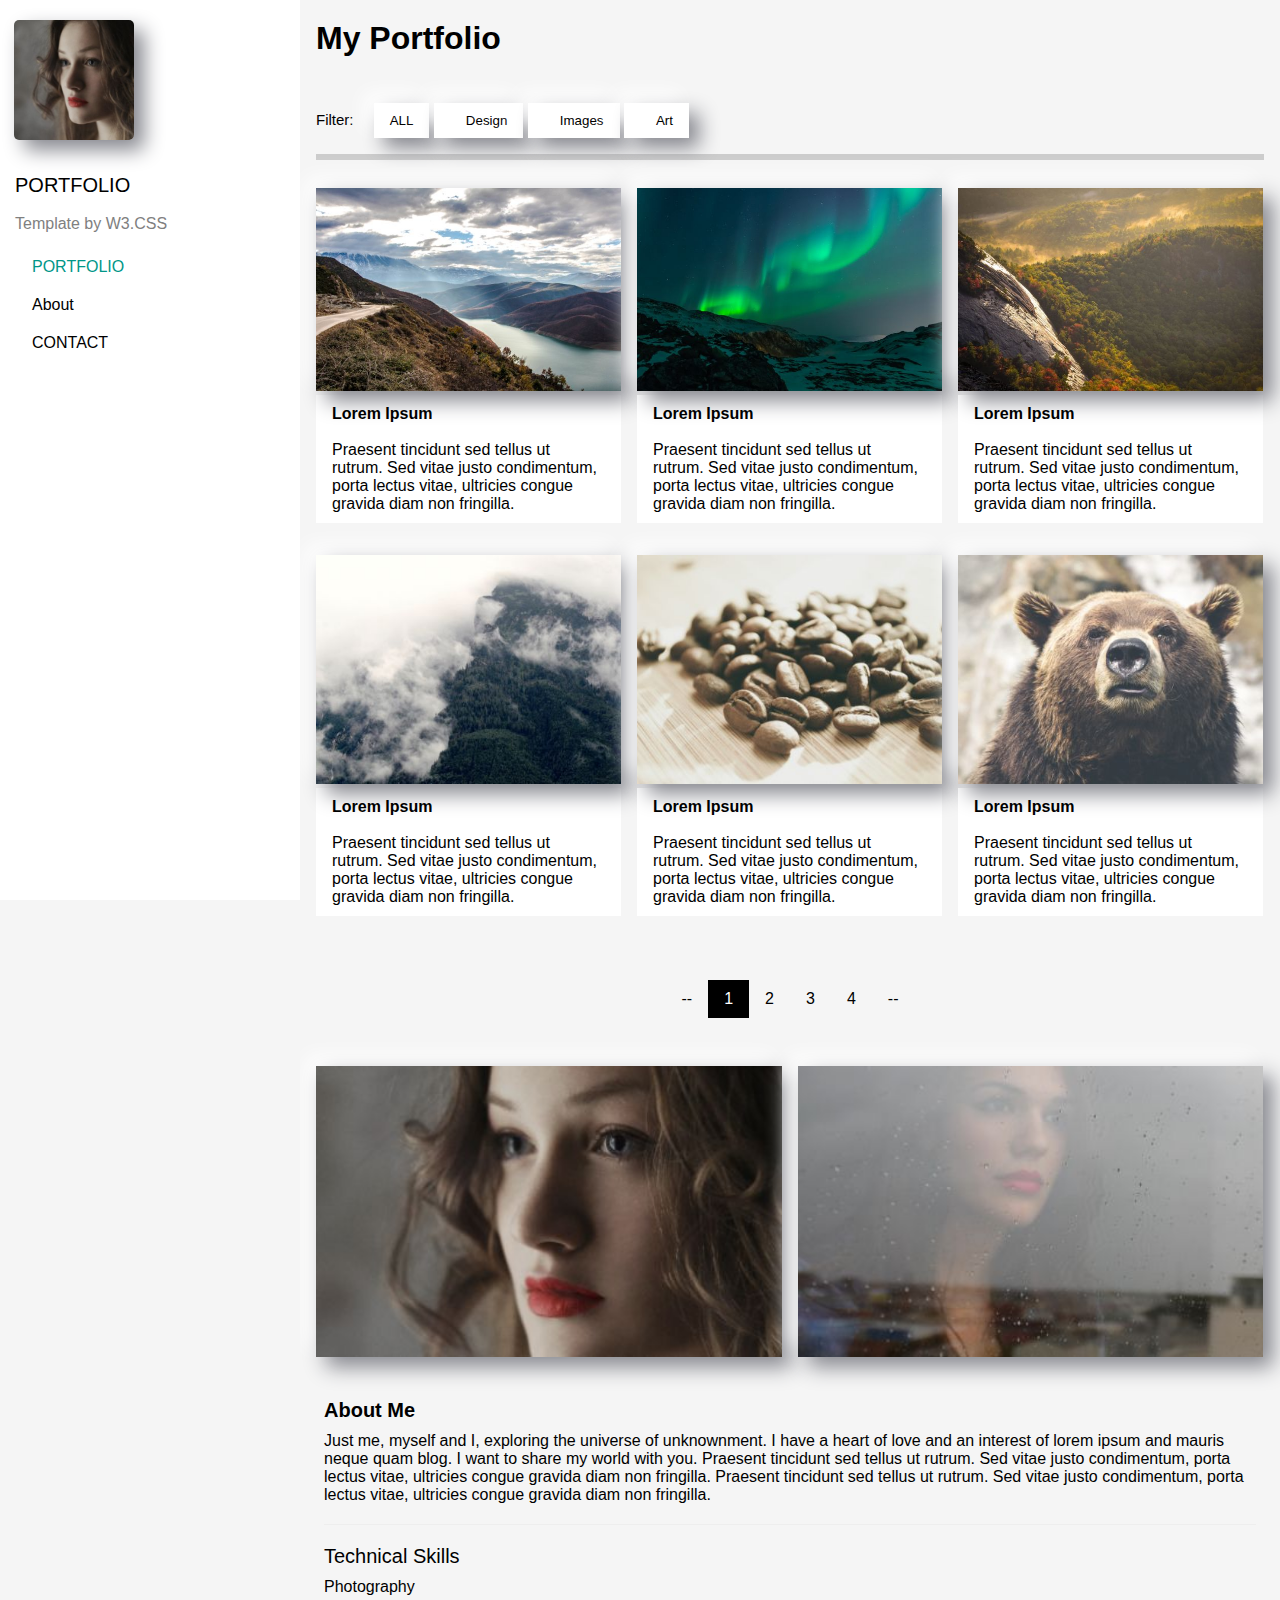
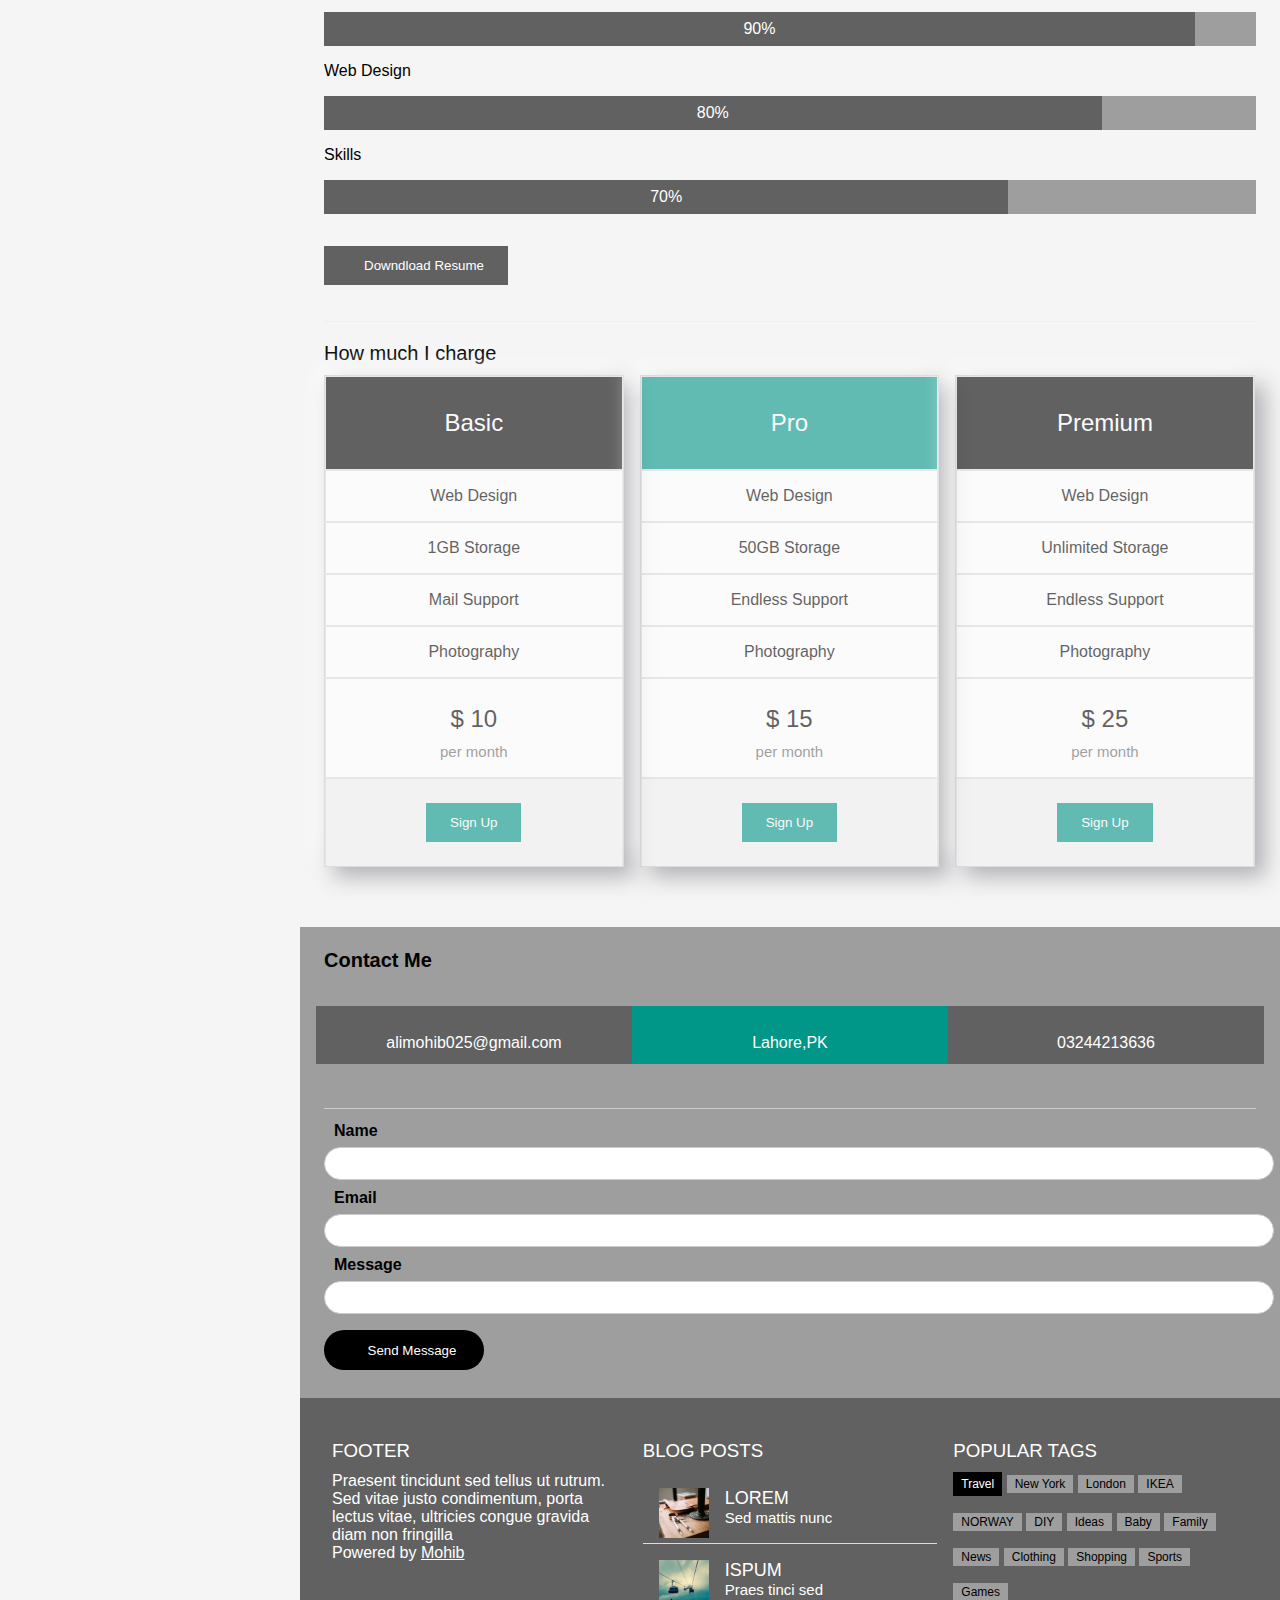
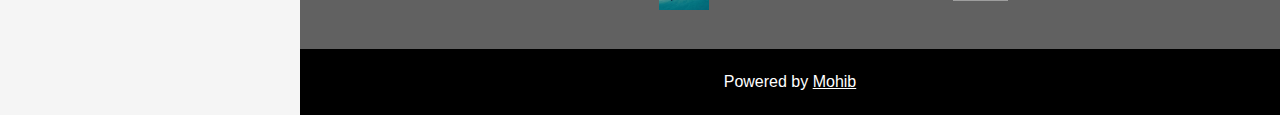
<file: index.html>
<!DOCTYPE html>
<html lang="en">

<head>
    <meta charset="UTF-8">
    <meta name="viewport" content="width=device-width, initial-scale=1.0">
    <title>Portfolio</title>
    <link rel="stylesheet" href="portfolio.css">
    <link rel="stylesheet" href="https://cdnjs.cloudflare.com/ajax/libs/font-awesome/6.6.0/css/all.min.css"
        integrity="sha512-Kc323vGBEqzTmouAECnVceyQqyqdsSiqLQISBL29aUW4U/M7pSPA/gEUZQqv1cwx4OnYxTxve5UMg5GT6L4JJg=="
        crossorigin="anonymous" referrerpolicy="no-referrer" />
</head>

<body style=" background-color: whitesmoke; max-width: 1600px;">

    <nav class="nav_bar none">

        <div class="img_name">
            <img src="./asse/avatar_g2.jpg" class="d3_effec" alt="error" id="image">
            <p id="portfolio_head" class="font">PORTFOLIO</p>
            <br>
            <p class="font" id="temp">Template by W3.CSS</p>
        </div>
        <div class="list font" style="margin-top: 5%;">
            <a href="#" style="text-decoration: none;">
                <p id="list_items" class="decor padding">
                    <i class="fa-brands fa-windows margin_righ"> </i>
                    PORTFOLIO
                </p>
            </a>
            <a href="#about" style="text-decoration: none;">
                <p id="list_items" class="padding">
                    <i class="fa-solid fa-user margin_righ"></i>
                    About
                </p>
            </a>
            <a href="#contact" style="text-decoration: none;">
                <p id="list_items" class="padding">
                    <i class="fa-solid fa-envelope margin_righ"></i>
                    CONTACT
                </p>
            </a>

        </div>
        <div class="icons padding" style="font-size: 18px;">
            <i class="fa-brands fa-facebook icons_items" style="color:#1877F2 ;"></i>
            <i class="fa-brands fa-instagram icons_items" style="color: #cd486b;"></i>
            <i class="fa-brands fa-twitter icons_items" style="color: #1DA1F2;"></i>
            <i class="fa-brands fa-snapchat icons_items" style="color: #FFFC00;"></i>
            <i class="fa-brands fa-linkedin-in icons_items" style="color: #0077B5;"></i>
            <i class="fa-brands fa-pinterest icons_items" style="color: #E60023;"></i>
        </div>
    </nav>

    <div class="main_content font" style="margin-left: 300px; overflow-x: hidden;">
        <header style="height: 172px;">

            <div class="header_container padding">
                <h1>
                    <b>My Portfolio</b>
                </h1>
                <div class="container_items">
                    <span class="margin_righ">Filter: </span>
                    <button class="btn padding d3_effec">
                        ALL
                    </button>
                    <button class="white_btn btn padding d3_effec">
                        <i class="fa-solid fa-gem margin_righ"></i>
                        Design
                    </button>
                    <button class="white_btn btn padding d3_effec">
                        <i class="fa-regular fa-image margin_righ"></i>
                        Images
                    </button>
                    <button class="white_btn btn padding d3_effec">
                        <i class="fa-solid fa-map-pin margin_righ"></i>
                        Art
                    </button>
                </div>
            </div>
        </header>
        <div class="grid margin_tb">
            <div class="img_con ">
                <img src="./asse/mountains.jpg" class="d3_effec" alt="mountains" style="width: 100%;">
                <div class="con padding">
                    <p><b>Lorem Ipsum</b></p>
                    <br>
                    <p>Praesent tincidunt sed tellus ut rutrum. Sed vitae justo condimentum, porta lectus vitae,
                        ultricies congue gravida diam non fringilla.</p>
                </div>
            </div>
            <div class="img_con ">
                <img src="./asse/lights.jpg" class="d3_effec" alt="lights" style="width: 100%;">
                <div class="con padding">
                    <p><b>Lorem Ipsum</b></p>
                    <br>
                    <p>Praesent tincidunt sed tellus ut rutrum. Sed vitae justo condimentum, porta lectus vitae,
                        ultricies congue gravida diam non fringilla.</p>
                </div>
            </div>
            <div class=" img_con ">
                <img src="./asse/nature.jpg" class="d3_effec" alt="nature" style="width: 100%;">
                <div class="con padding">
                    <p><b>Lorem Ipsum</b></p>
                    <br>
                    <p>Praesent tincidunt sed tellus ut rutrum. Sed vitae justo condimentum, porta lectus vitae,
                        ultricies congue gravida diam non fringilla.</p>
                </div>
            </div>

        </div>
        <div class="grid margin_tb">
            <div class="img_con ">
                <img src="./asse/p1.jpg" class="d3_effec" alt="mountains" style="width: 100%;">
                <div class="con padding">
                    <p><b>Lorem Ipsum</b></p>
                    <br>
                    <p>Praesent tincidunt sed tellus ut rutrum. Sed vitae justo condimentum, porta lectus vitae,
                        ultricies congue gravida diam non fringilla.</p>
                </div>
            </div>
            <div class="img_con ">
                <img src="./asse/p2.jpg" class="d3_effec" alt="lights" style="width: 100%;">
                <div class="con padding">
                    <p><b>Lorem Ipsum</b></p>
                    <br>
                    <p>Praesent tincidunt sed tellus ut rutrum. Sed vitae justo condimentum, porta lectus vitae,
                        ultricies congue gravida diam non fringilla.</p>
                </div>
            </div>
            <div class=" img_con ">
                <img src="./asse/p3.jpg" class="d3_effec" alt="nature" style="width: 100%;">
                <div class="con padding">
                    <p><b>Lorem Ipsum</b></p>
                    <br>
                    <p>Praesent tincidunt sed tellus ut rutrum. Sed vitae justo condimentum, porta lectus vitae,
                        ultricies congue gravida diam non fringilla.</p>
                </div>
            </div>
        </div>
        <div class="centre">
            <div class="numbers">
                <a href="#" class="padding num_hov">--</a>
                <a href="#" class="padding num_blc">1</a>
                <a href="#" class="padding num_hov">2</a>
                <a href="#" class="padding num_hov">3</a>
                <a href="#" class="padding num_hov">4</a>
                <a href="#" class="padding num_hov">--</a>
            </div>
        </div>
        <div class="img_me " id="about">
            <div class="img_me_css ">
                <img src="./asse/avatar_g (1)sao.jpg" class="d3_effec" alt="Me" style="width:100%">
            </div>
            <div class="img_me_css">
                <img src="./asse/me2.jpg" class="d3_effec" alt="Me" style="width:100%">
            </div>
        </div>
        <div class="info padding" style="margin-bottom: 32px;">
            <h4>
                <b>About Me</b>
            </h4>
            <p>Just me, myself and I, exploring the universe of unknownment. I have a heart of love and an interest of
                lorem ipsum and mauris neque quam blog. I want to share my world with you. Praesent tincidunt sed tellus
                ut rutrum. Sed vitae justo condimentum, porta lectus vitae, ultricies congue gravida diam non fringilla.
                Praesent tincidunt sed tellus ut rutrum. Sed vitae justo condimentum, porta lectus vitae, ultricies
                congue gravida diam non fringilla.
            </p>
            <hr>
            <h4>Technical Skills</h4>

            <p>Photography</p>

            <div class="per1 margin_tb">
                <div class="per1_ch " style="width: 90%;">
                    90%
                </div>
            </div>

            <p>Web Design</p>

            <div class="per1 margin_tb">
                <div class="per1_ch " style="width: 80%;">
                    80%
                </div>
            </div>

            <p>Skills</p>

            <div class="per1 margin_tb">
                <div class="per1_ch " style="width: 70%;">
                    70%
                </div>
            </div>
            <p>
                <button class="resume_btn margin_tb">
                    <i class="fa-sharp fa-solid fa-download margin_righ"></i>
                    Downdload Resume
                </button>
            </p>
            <hr>
            <h4>How much I charge</h4>
            <div class="table_div" style="margin: 0 -16px; padding: 0 8px;">
                <div style="padding: 0 8px; margin-bottom: 16px;" class="table_div_m">
                    <ul class="stile d3_effec">
                        <li class="firs">Basic</li>
                        <li class="padding_tb">Web Design</li>
                        <li class="padding_tb">1GB Storage</li>
                        <li class="padding_tb">Mail Support</li>
                        <li class="padding_tb">Photography</li>
                        <li class="padding_tb">
                            <h2>$ 10</h2>
                            <span style="opacity: 0.6;">per month</span>
                        </li>
                        <li class="las">
                            <button class="signup">Sign Up</button>
                        </li>
                    </ul>
                </div>
                <div style="padding: 0 8px; margin-bottom: 16px;" class="table_div_m">
                    <ul class="stile d3_effec">
                        <li class="firs" style="background-color: #009688 !important;">Pro</li>
                        <li class="padding_tb">Web Design</li>
                        <li class="padding_tb">50GB Storage</li>
                        <li class="padding_tb">Endless Support</li>
                        <li class="padding_tb">Photography</li>
                        <li class="padding_tb">
                            <h2>$ 15</h2>
                            <span style="opacity: 0.6;">per month</span>
                        </li>
                        <li class="las">
                            <button class="signup">Sign Up</button>
                        </li>
                    </ul>
                </div>
                <div style="padding: 0 8px; margin-bottom: 16px;" class="table_div_m">
                    <ul class="stile d3_effec">
                        <li class="firs">Premium</li>
                        <li class="padding_tb">Web Design</li>
                        <li class="padding_tb">Unlimited Storage</li>
                        <li class="padding_tb">Endless Support</li>
                        <li class="padding_tb">Photography</li>
                        <li class="padding_tb">
                            <h2>$ 25</h2>
                            <span style="opacity: 0.6;">per month</span>
                        </li>
                        <li class="las ">
                            <button class="signup">Sign Up</button>
                        </li>
                    </ul>
                </div>
            </div>
        </div>
        <div class="CONTACT">
            <h4 id="contact">
                <b>Contact Me</b>
            </h4>
            <div class="emc " style="margin: 0 -16px;">
                <div class="email">
                    <p>
                        <i class="fa-solid fa-envelope fonti"></i>
                    </p>
                    <p style="margin-top: 16px;">alimohib025@gmail.com</p>
                </div>
                <div class="loca">
                    <p>
                        <i class="fa-solid fa-location-dot fonti"></i>
                    </p>
                    <p style="margin-top: 16px;">Lahore,PK</p>
                </div>
                <div class="phone">
                    <p>
                        <i class="fa-solid fa-phone fonti"></i>
                    </p>
                    <p style="margin-top: 16px;">03244213636</p>

                </div>

            </div>
            <hr style="opacity: 0.6;">
            <form>
                <div class="margin_tb">
                    <label for="mName">
                        Name
                    </label>
                    <input type="text" name="mName" id="mName" required>
                </div>
                <div class="margin_tb">
                    <label for="email">
                        Email
                    </label>
                    <input type="email" name="mEmail" id="email" required>
                </div>
                <div class="margin_tb">
                    <label for="message">
                        Message
                    </label>
                    <input type="text" name="mMessage" id="message" required>
                </div>
                <button type="submit">
                    <i class="fa-solid fa-paper-plane margin_righ" style="font-size: 16px;"></i>
                    Send Message
                </button>
            </form>
        </div>
        <footer>
            <div class="footer_cn">
                <div class="f1">
                    <h3>FOOTER</h3>
                    <p>Praesent tincidunt sed tellus ut rutrum. Sed vitae justo condimentum, porta lectus vitae,
                        ultricies congue gravida diam non fringilla</p>
                    <p>
                        Powered by
                        <a href="https://www.facebook.com/profile.php?id=100009561216453" target="_blank">
                            Mohib
                        </a>
                    </p>
                </div>
                <div class="f2">
                    <h3>BLOG POSTS</h3>
                    <ul class="f2ul">
                        <li>
                            <img src="./asse/workshop.jpg" alt="workshop" class="margin_righ">
                            <span style="font-size: 18px;">LOREM</span>
                            <br>
                            <span>Sed mattis nunc</span>
                        </li>
                        <li style="border-bottom: none;">
                            <img src="./asse/gondol.jpg" alt="gondol" class="margin_righ">
                            <span style="font-size: 18px;">ISPUM</span>
                            <br>
                            <span>Praes tinci sed</span>
                        </li>
                    </ul>
                </div>
                <div class="f3">
                    <h3>POPULAR TAGS</h3>
                    <span style="background-color:#000 !important; color: #fff; padding: 5px 0;">Travel</span>
                    <span>New York</span>
                    <span>London</span>
                    <span>IKEA</span>
                    <span>NORWAY</span>
                    <span>DIY</span>
                    <span>Ideas</span>
                    <span>Baby</span>
                    <span>Family</span>
                    <span>News</span>
                    <span>Clothing</span>
                    <span>Shopping</span>
                    <span>Sports</span>
                    <span>Games</span>
                </div>
            </div>
        </footer>
        <div class="end">
            <p>
                Powered by
                <a href="https://www.facebook.com/profile.php?id=100009561216453" target="_blank" style="color:  #fff;">
                    Mohib
                </a>
            </p>
        </div>
    </div>
</body>

</html>
</file>
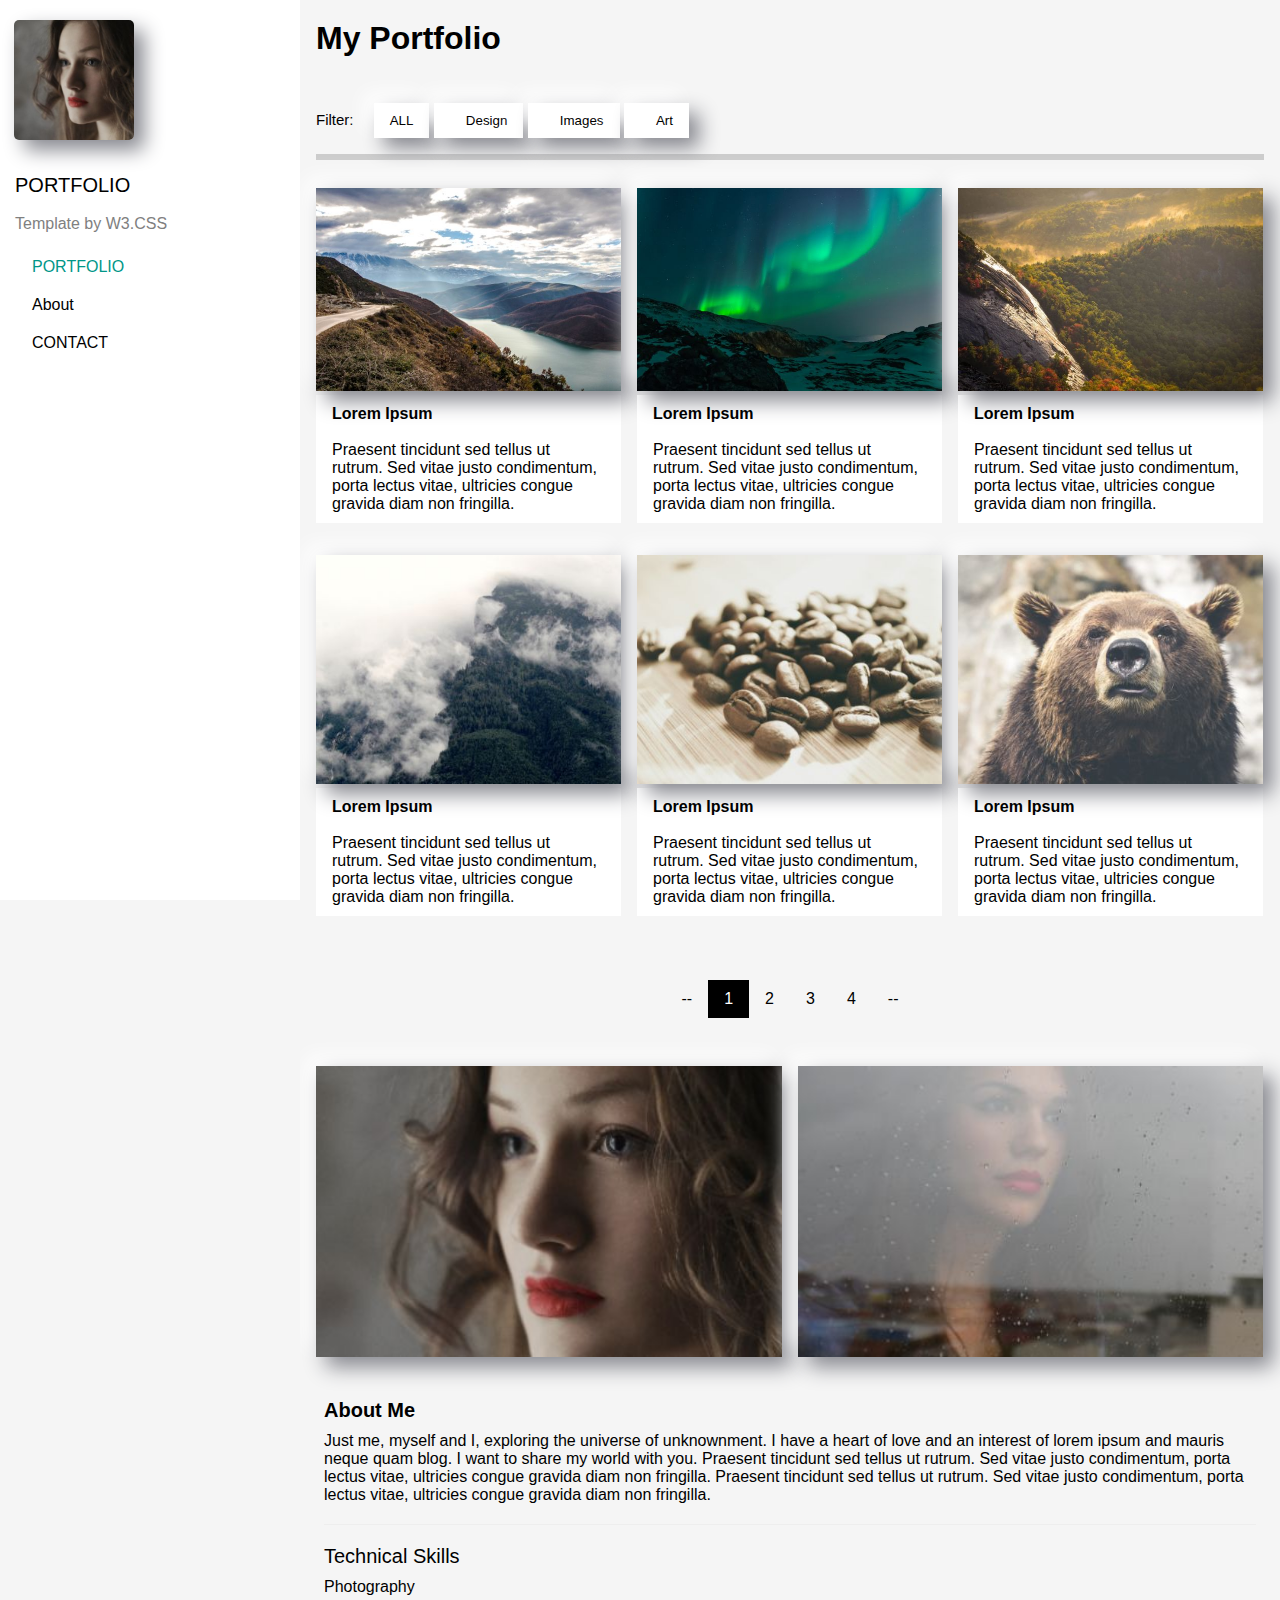
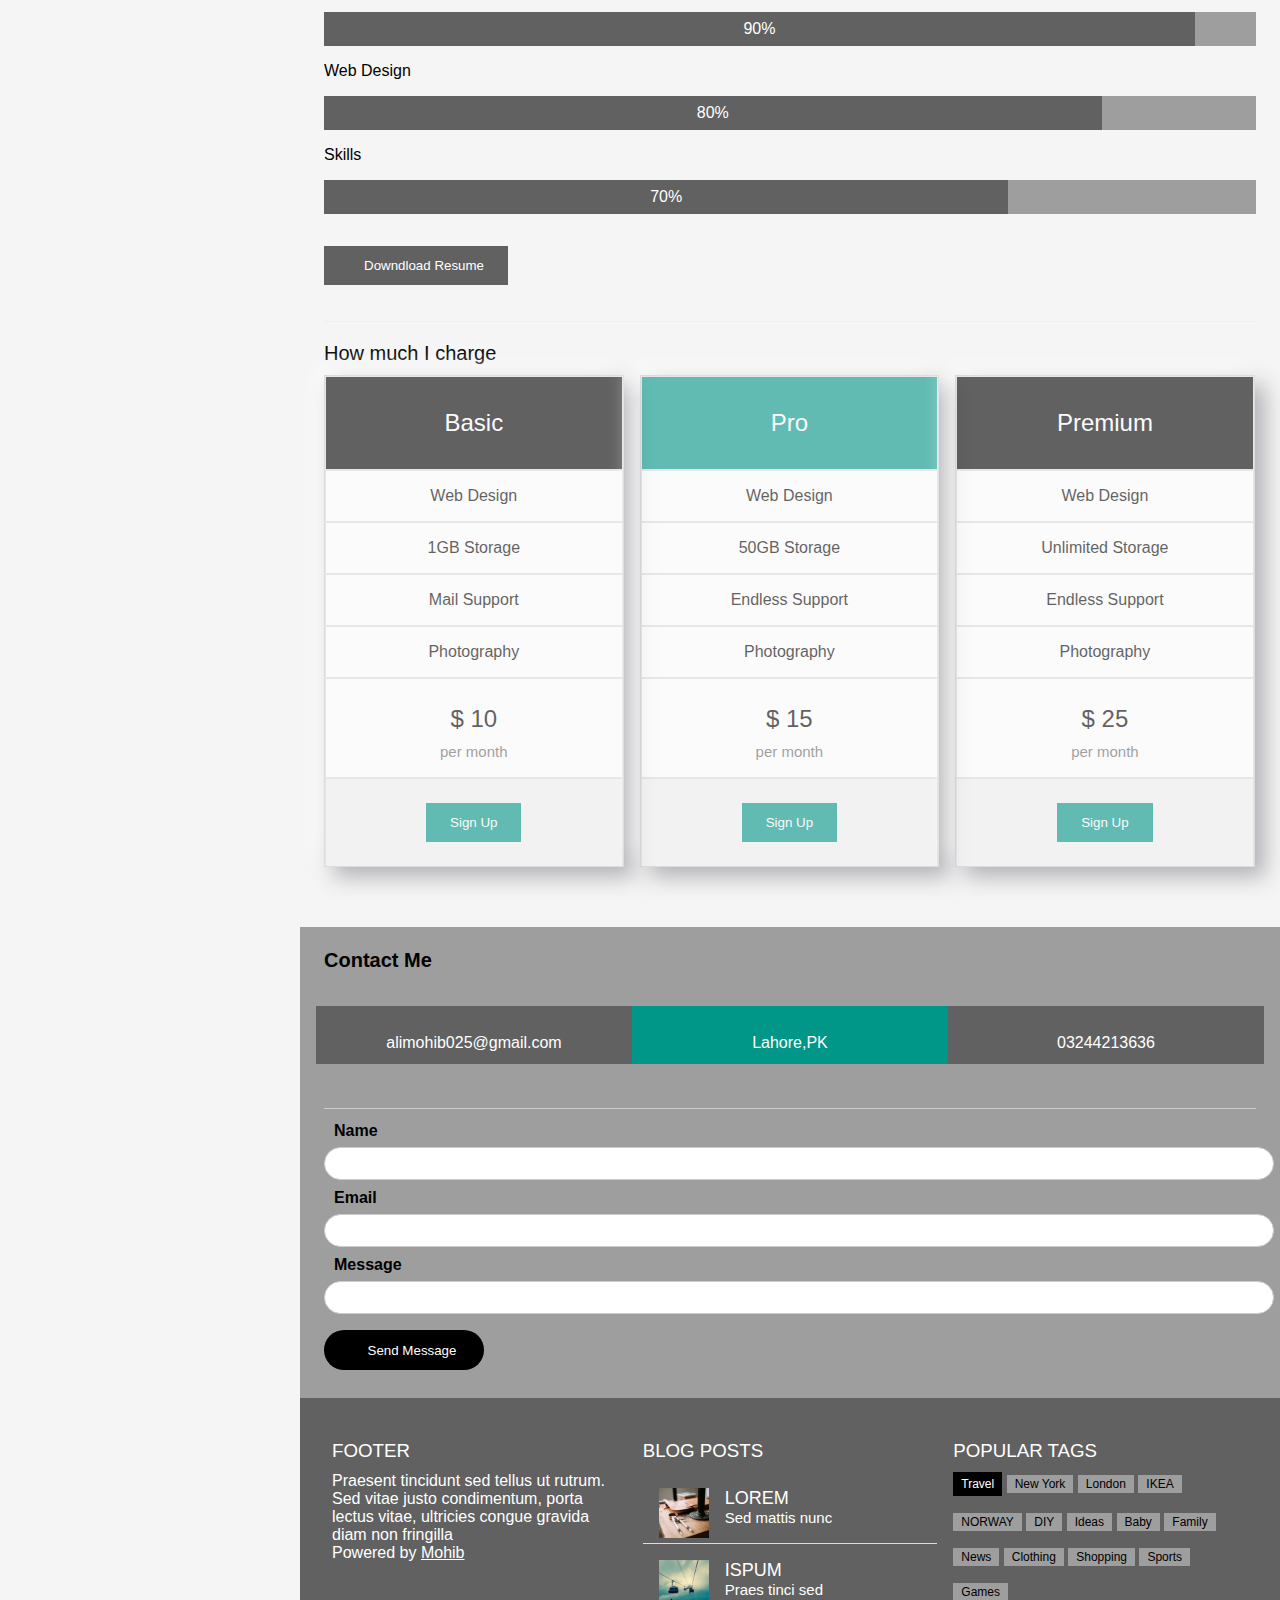
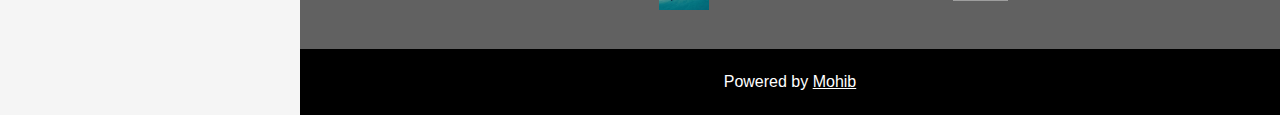
<file: portfolio.html>
<!DOCTYPE html>
<html lang="en">

<head>
    <meta charset="UTF-8">
    <meta name="viewport" content="width=device-width, initial-scale=1.0">
    <title>Portfolio</title>
    <link rel="stylesheet" href="portfolio.css">
    <link rel="stylesheet" href="https://cdnjs.cloudflare.com/ajax/libs/font-awesome/6.6.0/css/all.min.css"
        integrity="sha512-Kc323vGBEqzTmouAECnVceyQqyqdsSiqLQISBL29aUW4U/M7pSPA/gEUZQqv1cwx4OnYxTxve5UMg5GT6L4JJg=="
        crossorigin="anonymous" referrerpolicy="no-referrer" />
</head>

<body style=" background-color: whitesmoke; max-width: 1600px;">

    <nav class="nav_bar none">

        <div class="img_name">
            <img src="./asse/avatar_g2.jpg" class="d3_effec" alt="error" id="image">
            <p id="portfolio_head" class="font">PORTFOLIO</p>
            <br>
            <p class="font" id="temp">Template by W3.CSS</p>
        </div>
        <div class="list font" style="margin-top: 5%;">
            <a href="#" style="text-decoration: none;">
                <p id="list_items" class="decor padding">
                    <i class="fa-brands fa-windows margin_righ"> </i>
                    PORTFOLIO
                </p>
            </a>
            <a href="#about" style="text-decoration: none;">
                <p id="list_items" class="padding">
                    <i class="fa-solid fa-user margin_righ"></i>
                    About
                </p>
            </a>
            <a href="#contact" style="text-decoration: none;">
                <p id="list_items" class="padding">
                    <i class="fa-solid fa-envelope margin_righ"></i>
                    CONTACT
                </p>
            </a>

        </div>
        <div class="icons padding" style="font-size: 18px;">
            <i class="fa-brands fa-facebook icons_items" style="color:#1877F2 ;"></i>
            <i class="fa-brands fa-instagram icons_items" style="color: #cd486b;"></i>
            <i class="fa-brands fa-twitter icons_items" style="color: #1DA1F2;"></i>
            <i class="fa-brands fa-snapchat icons_items" style="color: #FFFC00;"></i>
            <i class="fa-brands fa-linkedin-in icons_items" style="color: #0077B5;"></i>
            <i class="fa-brands fa-pinterest icons_items" style="color: #E60023;"></i>
        </div>
    </nav>

    <div class="main_content font" style="margin-left: 300px; overflow-x: hidden;">
        <header style="height: 172px;">

            <div class="header_container padding">
                <h1>
                    <b>My Portfolio</b>
                </h1>
                <div class="container_items">
                    <span class="margin_righ">Filter: </span>
                    <button class="btn padding d3_effec">
                        ALL
                    </button>
                    <button class="white_btn btn padding d3_effec">
                        <i class="fa-solid fa-gem margin_righ"></i>
                        Design
                    </button>
                    <button class="white_btn btn padding d3_effec">
                        <i class="fa-regular fa-image margin_righ"></i>
                        Images
                    </button>
                    <button class="white_btn btn padding d3_effec">
                        <i class="fa-solid fa-map-pin margin_righ"></i>
                        Art
                    </button>
                </div>
            </div>
        </header>
        <div class="grid margin_tb">
            <div class="img_con ">
                <img src="./asse/mountains.jpg" class="d3_effec" alt="mountains" style="width: 100%;">
                <div class="con padding">
                    <p><b>Lorem Ipsum</b></p>
                    <br>
                    <p>Praesent tincidunt sed tellus ut rutrum. Sed vitae justo condimentum, porta lectus vitae,
                        ultricies congue gravida diam non fringilla.</p>
                </div>
            </div>
            <div class="img_con ">
                <img src="./asse/lights.jpg" class="d3_effec" alt="lights" style="width: 100%;">
                <div class="con padding">
                    <p><b>Lorem Ipsum</b></p>
                    <br>
                    <p>Praesent tincidunt sed tellus ut rutrum. Sed vitae justo condimentum, porta lectus vitae,
                        ultricies congue gravida diam non fringilla.</p>
                </div>
            </div>
            <div class=" img_con ">
                <img src="./asse/nature.jpg" class="d3_effec" alt="nature" style="width: 100%;">
                <div class="con padding">
                    <p><b>Lorem Ipsum</b></p>
                    <br>
                    <p>Praesent tincidunt sed tellus ut rutrum. Sed vitae justo condimentum, porta lectus vitae,
                        ultricies congue gravida diam non fringilla.</p>
                </div>
            </div>

        </div>
        <div class="grid margin_tb">
            <div class="img_con ">
                <img src="./asse/p1.jpg" class="d3_effec" alt="mountains" style="width: 100%;">
                <div class="con padding">
                    <p><b>Lorem Ipsum</b></p>
                    <br>
                    <p>Praesent tincidunt sed tellus ut rutrum. Sed vitae justo condimentum, porta lectus vitae,
                        ultricies congue gravida diam non fringilla.</p>
                </div>
            </div>
            <div class="img_con ">
                <img src="./asse/p2.jpg" class="d3_effec" alt="lights" style="width: 100%;">
                <div class="con padding">
                    <p><b>Lorem Ipsum</b></p>
                    <br>
                    <p>Praesent tincidunt sed tellus ut rutrum. Sed vitae justo condimentum, porta lectus vitae,
                        ultricies congue gravida diam non fringilla.</p>
                </div>
            </div>
            <div class=" img_con ">
                <img src="./asse/p3.jpg" class="d3_effec" alt="nature" style="width: 100%;">
                <div class="con padding">
                    <p><b>Lorem Ipsum</b></p>
                    <br>
                    <p>Praesent tincidunt sed tellus ut rutrum. Sed vitae justo condimentum, porta lectus vitae,
                        ultricies congue gravida diam non fringilla.</p>
                </div>
            </div>
        </div>
        <div class="centre">
            <div class="numbers">
                <a href="#" class="padding num_hov">--</a>
                <a href="#" class="padding num_blc">1</a>
                <a href="#" class="padding num_hov">2</a>
                <a href="#" class="padding num_hov">3</a>
                <a href="#" class="padding num_hov">4</a>
                <a href="#" class="padding num_hov">--</a>
            </div>
        </div>
        <div class="img_me " id="about">
            <div class="img_me_css ">
                <img src="./asse/avatar_g (1)sao.jpg" class="d3_effec" alt="Me" style="width:100%">
            </div>
            <div class="img_me_css">
                <img src="./asse/me2.jpg" class="d3_effec" alt="Me" style="width:100%">
            </div>
        </div>
        <div class="info padding" style="margin-bottom: 32px;">
            <h4>
                <b>About Me</b>
            </h4>
            <p>Just me, myself and I, exploring the universe of unknownment. I have a heart of love and an interest of
                lorem ipsum and mauris neque quam blog. I want to share my world with you. Praesent tincidunt sed tellus
                ut rutrum. Sed vitae justo condimentum, porta lectus vitae, ultricies congue gravida diam non fringilla.
                Praesent tincidunt sed tellus ut rutrum. Sed vitae justo condimentum, porta lectus vitae, ultricies
                congue gravida diam non fringilla.
            </p>
            <hr>
            <h4>Technical Skills</h4>

            <p>Photography</p>

            <div class="per1 margin_tb">
                <div class="per1_ch " style="width: 90%;">
                    90%
                </div>
            </div>

            <p>Web Design</p>

            <div class="per1 margin_tb">
                <div class="per1_ch " style="width: 80%;">
                    80%
                </div>
            </div>

            <p>Skills</p>

            <div class="per1 margin_tb">
                <div class="per1_ch " style="width: 70%;">
                    70%
                </div>
            </div>
            <p>
                <button class="resume_btn margin_tb">
                    <i class="fa-sharp fa-solid fa-download margin_righ"></i>
                    Downdload Resume
                </button>
            </p>
            <hr>
            <h4>How much I charge</h4>
            <div class="table_div" style="margin: 0 -16px; padding: 0 8px;">
                <div style="padding: 0 8px; margin-bottom: 16px;" class="table_div_m">
                    <ul class="stile d3_effec">
                        <li class="firs">Basic</li>
                        <li class="padding_tb">Web Design</li>
                        <li class="padding_tb">1GB Storage</li>
                        <li class="padding_tb">Mail Support</li>
                        <li class="padding_tb">Photography</li>
                        <li class="padding_tb">
                            <h2>$ 10</h2>
                            <span style="opacity: 0.6;">per month</span>
                        </li>
                        <li class="las">
                            <button class="signup">Sign Up</button>
                        </li>
                    </ul>
                </div>
                <div style="padding: 0 8px; margin-bottom: 16px;" class="table_div_m">
                    <ul class="stile d3_effec">
                        <li class="firs" style="background-color: #009688 !important;">Pro</li>
                        <li class="padding_tb">Web Design</li>
                        <li class="padding_tb">50GB Storage</li>
                        <li class="padding_tb">Endless Support</li>
                        <li class="padding_tb">Photography</li>
                        <li class="padding_tb">
                            <h2>$ 15</h2>
                            <span style="opacity: 0.6;">per month</span>
                        </li>
                        <li class="las">
                            <button class="signup">Sign Up</button>
                        </li>
                    </ul>
                </div>
                <div style="padding: 0 8px; margin-bottom: 16px;" class="table_div_m">
                    <ul class="stile d3_effec">
                        <li class="firs">Premium</li>
                        <li class="padding_tb">Web Design</li>
                        <li class="padding_tb">Unlimited Storage</li>
                        <li class="padding_tb">Endless Support</li>
                        <li class="padding_tb">Photography</li>
                        <li class="padding_tb">
                            <h2>$ 25</h2>
                            <span style="opacity: 0.6;">per month</span>
                        </li>
                        <li class="las ">
                            <button class="signup">Sign Up</button>
                        </li>
                    </ul>
                </div>
            </div>
        </div>
        <div class="CONTACT">
            <h4 id="contact">
                <b>Contact Me</b>
            </h4>
            <div class="emc " style="margin: 0 -16px;">
                <div class="email">
                    <p>
                        <i class="fa-solid fa-envelope fonti"></i>
                    </p>
                    <p style="margin-top: 16px;">alimohib025@gmail.com</p>
                </div>
                <div class="loca">
                    <p>
                        <i class="fa-solid fa-location-dot fonti"></i>
                    </p>
                    <p style="margin-top: 16px;">Lahore,PK</p>
                </div>
                <div class="phone">
                    <p>
                        <i class="fa-solid fa-phone fonti"></i>
                    </p>
                    <p style="margin-top: 16px;">03244213636</p>

                </div>

            </div>
            <hr style="opacity: 0.6;">
            <form>
                <div class="margin_tb">
                    <label for="mName">
                        Name
                    </label>
                    <input type="text" name="mName" id="mName" required>
                </div>
                <div class="margin_tb">
                    <label for="email">
                        Email
                    </label>
                    <input type="email" name="mEmail" id="email" required>
                </div>
                <div class="margin_tb">
                    <label for="message">
                        Message
                    </label>
                    <input type="text" name="mMessage" id="message" required>
                </div>
                <button type="submit">
                    <i class="fa-solid fa-paper-plane margin_righ" style="font-size: 16px;"></i>
                    Send Message
                </button>
            </form>
        </div>
        <footer>
            <div class="footer_cn">
                <div class="f1">
                    <h3>FOOTER</h3>
                    <p>Praesent tincidunt sed tellus ut rutrum. Sed vitae justo condimentum, porta lectus vitae,
                        ultricies congue gravida diam non fringilla</p>
                    <p>
                        Powered by
                        <a href="https://www.facebook.com/profile.php?id=100009561216453" target="_blank">
                            Mohib
                        </a>
                    </p>
                </div>
                <div class="f2">
                    <h3>BLOG POSTS</h3>
                    <ul class="f2ul">
                        <li>
                            <img src="./asse/workshop.jpg" alt="workshop" class="margin_righ">
                            <span style="font-size: 18px;">LOREM</span>
                            <br>
                            <span>Sed mattis nunc</span>
                        </li>
                        <li style="border-bottom: none;">
                            <img src="./asse/gondol.jpg" alt="gondol" class="margin_righ">
                            <span style="font-size: 18px;">ISPUM</span>
                            <br>
                            <span>Praes tinci sed</span>
                        </li>
                    </ul>
                </div>
                <div class="f3">
                    <h3>POPULAR TAGS</h3>
                    <span style="background-color:#000 !important; color: #fff; padding: 5px 0;">Travel</span>
                    <span>New York</span>
                    <span>London</span>
                    <span>IKEA</span>
                    <span>NORWAY</span>
                    <span>DIY</span>
                    <span>Ideas</span>
                    <span>Baby</span>
                    <span>Family</span>
                    <span>News</span>
                    <span>Clothing</span>
                    <span>Shopping</span>
                    <span>Sports</span>
                    <span>Games</span>
                </div>
            </div>
        </footer>
        <div class="end">
            <p>
                Powered by
                <a href="https://www.facebook.com/profile.php?id=100009561216453" target="_blank" style="color:  #fff;">
                    Mohib
                </a>
            </p>
        </div>
    </div>
</body>

</html>
</file>
<file: portfolio.css>
* {
    padding: 0;
    margin: 0;
}

b {
    font-weight: bolder;
}

hr {
    border: 0;
    border-top: 1px solid #eee;
    margin: 20px 0;
    box-sizing: content-box;
    height: 0;
    overflow: visible;
}

h1,
h2,
h3,
h4,
h5,
h6 {
    font-family: "Raleway", sans-serif;
    font-weight: 400;
    margin: 10px 0;
}

h4 {
    font-size: 20px;
}

div {
    display: block;
    unicode-bidi: isolate;
}

.padding {
    padding: 10px 16px !important;
}

.margin_tb {
    margin-bottom: 16px !important;
    margin-top: 16px !important;
}

.padding_tb {
    padding-top: 16px !important;
    padding-bottom: 16px !important;
}

.nav_bar {
    background-color: white;
    height: 100vh;
    width: 300px !important;
    position: fixed;
}

.font {
    font-family: "Segoe UI", Arial, sans-serif;
}

#image {
    width: 40%;
    margin: 20px 0px 0px 14px;
    border-radius: 5px;
}

#portfolio_head {
    color: black;
    font-size: 20px;
    margin-top: 10%;
    margin-left: 5%;
    font-weight: 480;
}

#temp {
    color: grey;
    display: block;
    margin-left: 5%;
}

#list_items {
    text-align: left;
    cursor: pointer;
    color: black;
}

.decor {
    color: #009688 !important;
}

.margin_righ {
    margin-right: 16px !important;
}

#list_items:hover {
    color: black !important;
    background-color: lightgrey !important;
}

.icons_items:hover {
    color: grey !important;
    cursor: pointer;
}

.main_content {
    width: auto;
}

.container_items {
    padding-top: 30px !important;
    padding-bottom: 16px !important;
    margin-top: 16px !important;
    border-bottom: 6px solid #ccc;
}

.btn {

    border: none;
    background-color: white;
    cursor: pointer;
    overflow: hidden;
    text-align: center;
    white-space: nowrap;
    z-index: 3;
}


.btn:hover {
    background-color: #ccc !important;
    color: black !important;
    box-shadow: none;
    z-index: 3;
}

.grid {
    padding: 0 8px !important;
    display: grid;
    grid-template-columns: 33.3% 33.3% 33.3%;
}

.img_con {
    padding: 0 8px !important;
    margin-bottom: 16px !important;
    width: auto;
}

.img_con>img:hover {
    opacity: 50%;
    box-shadow: none;

}

.d3_effec {
    z-index: -1;
    box-shadow: 10px 10px 20px #87888f,
        -10px -10px 20px #ffffff;
}

.con {
    background-color: white;
}

img {
    object-fit: contain;
}

span {
    font-size: 15px;
}

.centre {
    padding-top: 32px !important;
    padding-bottom: 32px !important;
    display: flex;
    justify-content: center;
    align-items: center;
}



.numbers>a {
    border: none;
    outline: 0;
    text-decoration: none;
    color: black;
    white-space: normal;
    float: left;
}

.numbers>.num_blc {
    background-color: black !important;
    color: white !important;
}

.num_hov:hover {
    background-color: black;
    color: white;
}

.img_me {
    width: 100%;
    padding: 0 8px;
    padding-top: 16px !important;
    padding-bottom: 16px !important;
    content: "";
    display: table;
    clear: both;
}

.img_me_css {
    padding: 0 8px !important;
    width: 47.5%;
    float: left;
}

.info {
    box-sizing: inherit;
    content: "";
    display: table;
    clear: both;
    padding: 12px 24px !important;
}

.per1 {
    color: #000 !important;
    background-color: #9e9e9e !important;
    width: 100%;
}

.per1_ch {
    text-align: center !important;
    color: white !important;
    background-color: #616161 !important;
    content: "";
    display: table;
    clear: both;
    padding: 8px 16px !important;

}

.resume_btn {
    color: #fff;
    background-color: #616161;
    padding: 12px 24px !important;
    overflow: hidden;
    border: none;
    cursor: pointer;
}

.resume_btn:hover {
    background-color: lightgrey;
    color: black;
}

.table_div_m {
    padding: 0 8px;
    margin-bottom: 16px;
    width: 31.6%;
    float: left;
}

.stile {
    color: #000 !important;
    background-color: #fff !important;
    border: 1px solid #ccc !important;
    text-align: center;
    opacity: 0.6;
    list-style-type: none;
    margin: 0;
    padding: 0;
}

.stile:hover {
    opacity: 1;
    box-shadow: none !important;
}

.stile>.firs {
    padding: 8px 16px;
    border: 1px solid #ddd;
    background-color: #000 !important;
    color: #fff;
    padding-top: 32px !important;
    padding-bottom: 32px !important;
    font-size: 24px !important;
}

.stile li {
    padding: 8px 16px;
    border: 1px solid #ddd;
}

.stile li:last-child {
    border-bottom: none !important;
}

.las {
    color: #000 !important;
    background-color: #f1f1f1;
    padding-top: 24px !important;
    padding-bottom: 24px !important;
}

.signup {
    color: #fff !important;
    background-color: #009688 !important;
    padding: 12px 24px !important;
    border: none;
    overflow: hidden;
    text-decoration: none;
    text-align: center;
    cursor: pointer;
    white-space: nowrap;
}

.signup:hover {
    background-color: #000 !important;

}

.CONTACT {
    color: #000 !important;
    background-color: #9e9e9e !important;
    padding: 12px 24px !important;

}

.emc {
    padding: 0 8px;
    text-align: center !important;
    padding-top: 24px !important;
    padding-bottom: 24px !important;
    display: grid;
    grid-template-columns: 33.333% 33.333% 33.333%;
}

.email,
.phone,
.loca {
    padding: 12px 16px;
    color: #fff !important;
    background-color: #616161;
    box-sizing: inherit;
}

.loca {
    background-color: #009688 !important;
}

.fonti {
    color: #f1f1f1 !important;
    font-size: 30px !important;
}

.email:hover,
.phone:hover,
.loca:hover {
    background-color: black !important;
}

.margin_tb>label {
    font-weight: 600;
    margin-left: 10px;
    position: relative;
    bottom: 7px;
}

.margin_tb>input {
    border: 1px solid #ccc;
    padding: 8px;
    width: 100%;
    display: block;
    border-radius: 50px;
    outline: none;
}

form button {
    width: 10rem;
    height: 2.5rem;
    color: #fff;
    background-color: #000;
    margin-bottom: 16px !important;
    padding: 8px 16px !important;
    border: none;
    overflow: hidden;
    cursor: pointer;
    text-align: center;
    white-space: nowrap;
    border-radius: 50px;
}

form button:hover {
    color: #000;
    background-color: #ccc;
}

footer {
    color: #fff !important;
    background-color: #616161;
    padding-top: 32px !important;
    padding-bottom: 32px !important;
    padding: 0.01rem 16px;
    content: "";
    display: table;
    clear: both;
}

.footer_cn {
    padding: 0 8px !important;
    display: grid;
    grid-template-columns: 33.333% 33.333% 33.333%;


}

.f1,
.f2,
.f3 {
    padding: 0 8px !important;
}

.f1 a {
    color: #fff;
}

.f2ul {
    list-style-type: none;
}

.f2ul img {
    width: 50px;
    float: left;
}

.f2ul li {
    padding: 8px 16px;
    border-bottom: 1px solid #ddd;
    padding-top: 16px !important;
    padding-bottom: 16px !important;
}

.f3 span {
    color: #000;
    background-color: #9e9e9e !important;
    margin-bottom: 16px !important;
    font-size: 12px !important;
    display: inline-block;
    padding: 2px 0;
    padding-left: 8px !important;
    padding-right: 8px !important;
    font-family: "Raleway", sans-serif;
}

.end {
    color: #fff;
    background-color: #000;
    text-align: center;
    padding-top: 24px;
    padding-bottom: 24px;
}

@media screen and (max-width: 993px) {
    .none {
        display: none;
    }

    .main_content {
        margin-left: 0 !important;
    }

}

@media screen and (min-width: 993px) and (max-width: 1254px) {
    .table_div_m {
        width: 30.9%;
    }
}
</file>
